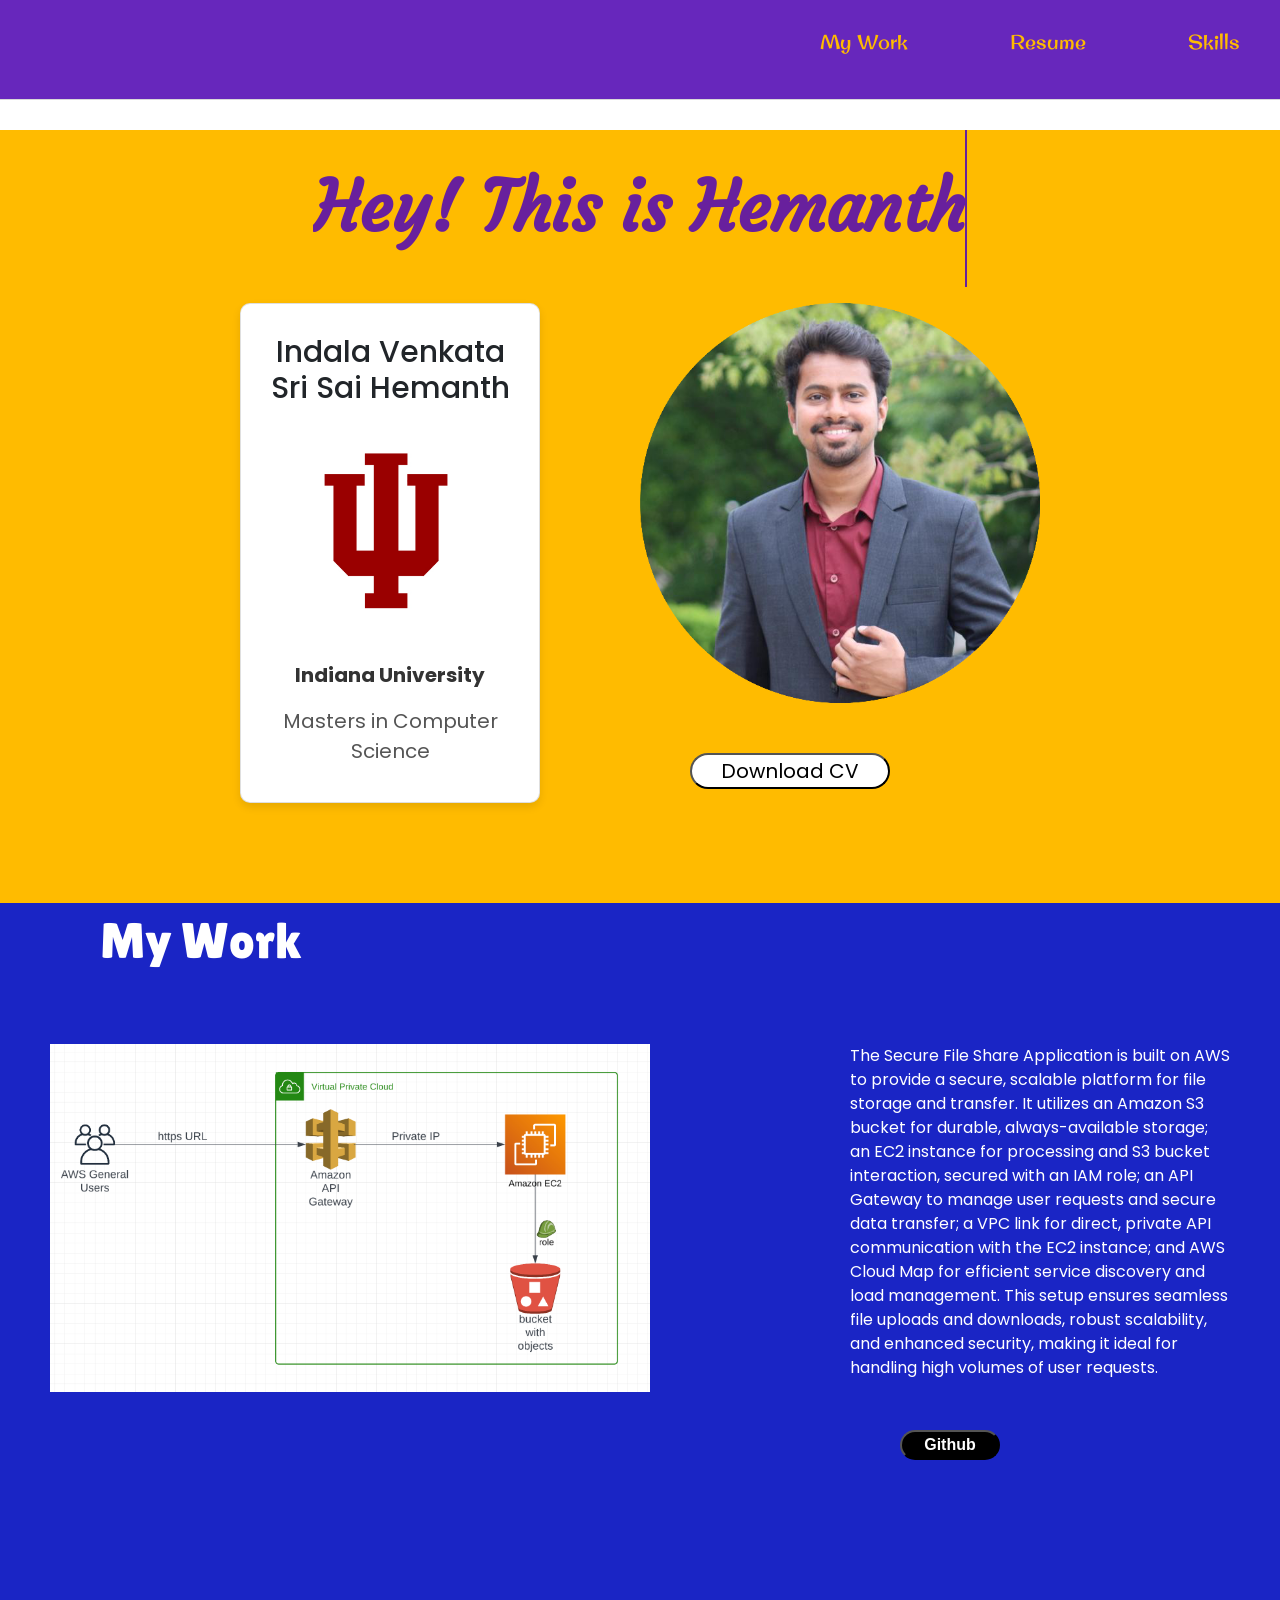
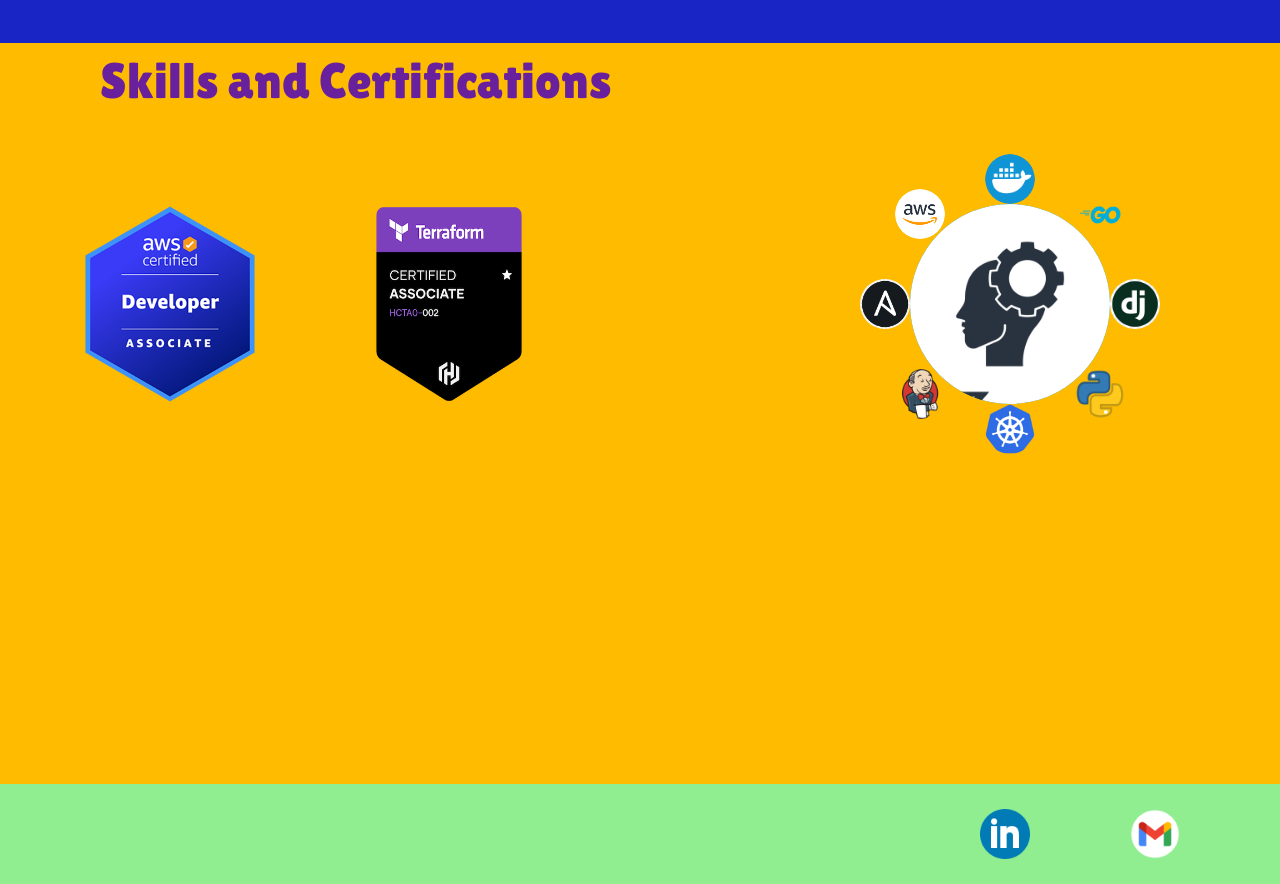
<file: index.html>
<!DOCTYPE html>
<html>
    <head>
        <title>My Portfolio</title>
        <link href="https://stackpath.bootstrapcdn.com/bootstrap/4.1.0/css/bootstrap.min.css" rel="stylesheet">
        <link rel="preconnect" href="https://fonts.googleapis.com">
    <link rel="preconnect" href="https://fonts.gstatic.com" crossorigin>
    <link href="https://fonts.googleapis.com/css2?family=Lilita+One&display=swap" rel="stylesheet">
        <link rel="stylesheet" href="styles/skills.css">
        <link rel="stylesheet" href="styles/projects.css">
<link href="https://fonts.googleapis.com/css2?family=Courgette&family=Lilita+One&family=Shadows+Into+Light&display=swap" rel="stylesheet">
<link href="https://fonts.googleapis.com/css2?family=Courgette&family=Indie+Flower&family=Lilita+One&family=Original+Surfer&family=Shadows+Into+Light&display=swap" rel="stylesheet">
        <style>
            p {
                font-family: "Poppins";
            }
            .skills-heading {
                color: rgba(83, 10, 179, 0.878);
                font-family: "Lilita One";   
                font-weight: 400;
                font-size: 50px;
                padding-left: 100px;
            }
            body {
                padding-top: 130px;
                display: flex;
                flex-direction: column;
            }
            .aboutpage-header {
                background-color: rgba(83, 10, 179, 0.878);
                display: flex;
                flex-direction: row;
                justify-content: space-between;
                position: fixed;
                height: 100px;
                top: 0px;
                left:0px;
                right: 0px;
                border-bottom: rgb(216, 216, 216);
                border-bottom-width: 1px;
                border-bottom-style: solid;
                z-index: 1000;
            }
            .about-page-header-right {
                display: flex;
                flex-direction: row;
                justify-content: space-between;
                align-items: center;
                color: black;
                font-size: 20px;
                width: 500px;
                font-family: "Poppins";
                padding: 40px;
            }
            .social-media {
                display: flex;
                flex-direction: row;
                justify-content: space-between;
                align-items: center;
                width: 300px;
                padding-right: 100px;
            }
            .social-media img {
                width: 50px;
            }
            .aboutpage-main-body {
                background-color: rgb(255, 187, 0);
                flex: 1;
                padding-bottom: 100px;
            }
            .aboutpage-footer {
                display: flex;
                flex-direction: row;
                justify-content: space-between;
                align-items: center;
                background-color: lightgreen;
                height: 100px;

            }
            .Greeting-message {
                display: flex;
                text-align: center;
                font-family: "Poppins";
                font-size: 68.919998px;
                font-weight: 500;
                line-height: 97.03936px;
                color: #000;
                justify-content: center;
            }
            .intro-about-me {
                font-family: "Poppins";
                font-size: 20px;
                display: flex;
                flex-direction: row;
                justify-content: center;
                align-content: center;
                height: 600px;
            }
            .my-info {
                margin-right: 100px;
            }
            .card {
            background: white;
            border-radius: 10px;
            box-shadow: 0 4px 8px rgba(0, 0, 0, 0.1);
            overflow: hidden;
            max-width: 300px;
            text-align: center;
            padding: 20px;
            margin-right: 100px;
            height: 500px;
        }

        .card img {
            border-radius: 50%;
            width: 258px;
            height: 258px;
            object-fit: cover;
            margin-bottom: 15px;
        }

        .card h2 {
            font-size: 1.5em;
            margin: 10px 0;
        }

        .card p {
            color: #555;
        }

        .card .college-logo {
            width: 250px;
            height: 250px;
            object-fit: cover;
            margin-bottom: 15px;
        }

        .card .college-name {
            font-weight: bold;
            color: #333;
        }


        .about-page-header-right p {
            color: #000;
        }

        .Resume {
            width: 200px;
            margin: 50px;
        }
        .Resume button {
            width: 200px;
            border-radius: 30px;
            background-color: white;
            color: #000;
        }

        .Resume button:hover {
            background-color: black;
            color: white;
        }
        .Interests {
            background-color: hsla(236.14,76.68%,43.73%,1);
            color: white;
            height: 740px;
        }

        .hello-text {
            color: rgba(83, 10, 179, 0.878);
            font-family: Courgette;
            padding-top: 30px;
            padding-bottom: 30px;
            display: inline-block;
            overflow: hidden;
            white-space: nowrap;
            border-right: 2px solid;
            animation: typing 4s steps(40, end), blink-caret 0.75s step-end 4s;
        }

        @keyframes typing {
            from { width: 0; }
            to { width: 100%; }
        }

        @keyframes blink-caret {
            from, to { border-color: transparent; }
            50% { border-color: black; }
        }

        </style>
        <link rel="preconnect" href="https://fonts.googleapis.com">
        <link rel="preconnect" href="https://fonts.gstatic.com" crossorigin>
        <link href="https://fonts.googleapis.com/css2?family=Poppins:wght@500&display=swap" rel="stylesheet">
    </head>
    <body>
        <div class="aboutpage-header">
            <div>

            </div>
            <div class="about-page-header-right">
                <div>
                    <a href="#mywork">
                        <p style="
                            color: rgb(255, 187, 0);
                            font-family: 'Original Surfer';
                            ">My Work</p>
                    </a>
                </div>
                <div>
                    <a href="./pdfs/myResume.pdf">
                        <p style="
                        color: rgb(255, 187, 0);
                        font-family: 'Original Surfer';
                        ">Resume</p>
                    </a>
                </div>
                <div>
                    <a href="#target-skills">
                        <p style="
                        color: rgb(255, 187, 0);
                        font-family: 'Original Surfer';
                        font-weight: 400;
                        font-style: normal;
                        ">Skills</p>
                    </a>
                </div>
                
            </div>
        </div>
        <div class="aboutpage-main-body">
            <div>
                <div class="Greeting-message">
                    <p class="hello-text" ><strong>Hey! This is Hemanth</strong></p>
                </div>
                <div class="intro-about-me">
                    <div class="card">
                        <h2>Indala Venkata Sri Sai Hemanth</h2>
                        <img class="college-logo" src="channel-pictures/iu-trident-promo.jpg" alt="College Logo">
                        <p class="college-name">Indiana University</p>
                        <p>Masters in Computer Science</p>
                    </div>
                    <div>
                        <img style="
                    width: 400px;
                    height: 400px;
                    " src="channel-pictures/myfoto.png" alt="">
                    <div class="Resume">
                        <button onclick="window.open('./pdfs/myResume.pdf')" >Download CV</button>
                    </div>
                    
                    </div>
                      
                         
                </div>
                <div class="Interests">
                    <p style="
                        color: white;
                        font-family: 'Lilita One';   
                        font-weight: 400;
                        font-size: 50px;
                        padding-left: 100px;
                        "
                        id="mywork"
                        >My Work</p>
                    <div class="projects">
                        <div class="project-photo">
                            <img src="channel-pictures/Screenshot 2024-06-22 at 3.27.17 PM.png" alt="">
                        </div>
                        <div class="project-description">
                            <p>
                                The Secure File Share Application is built on AWS to provide a secure, scalable platform for file storage and transfer. It utilizes an Amazon S3 bucket for durable, always-available storage; an EC2 instance for processing and S3 bucket interaction, secured with an IAM role; an API Gateway to manage user requests and secure data transfer; a VPC link for direct, private API communication with the EC2 instance; and AWS Cloud Map for efficient service discovery and load management. This setup ensures seamless file uploads and downloads, robust scalability, and enhanced security, making it ideal for handling high volumes of user requests.
                            </p>
                            <div class="Github">
                                <button onclick="window.open('https://github.com/hemanth0914/securefileshare')">
                                    <strong>Github</strong>
                                </button>
                            </div>
                        </div>

                    </div>
                </div>
                <p class="skills-heading" id="target-skills">Skills and Certifications</p>
                <div class="Skills">
                    <div class="certifications">
                            <img src="channel-pictures/cert1.png" alt="">
                            <img style="
                                width: 350px;
                            " src="channel-pictures/cert2.png" alt="">
                        </div>
                    <div class="container">
                        <div class="row">
                            <div class="parent">
                                <div class="circle" id="sample-text">
                                    <img src="channel-pictures/skills-icon-logo-illustration-skills-symbol-template-for-graphic-and-web-design-collection-free-vector.jpg" alt="">
                                </div>
                                <div class="image-holder">
                                    <img data-text="AWS" src="channel-pictures/AWS-Logo-PNG-File.png" alt="">
                                    <img data-text="B" src="channel-pictures/docker-icon-2048x2048-5mc7mvtn.png" alt="">
                                    <img data-text="C" src="channel-pictures/Go-Logo_Blue.png" alt="">
                                    <img data-text="D" src="channel-pictures/kisspng-django-web-development-web-framework-python-softwa-django-5b45d913c5b252.5696191815313042118098.jpg" alt="">
                                    <img data-text="E" src="channel-pictures/267_Python-512.webp" alt="">
                                    <img data-text="F" src="channel-pictures/Kubernetes_logo_without_workmark.svg.png" alt="">
                                    <img data-text="G" src="channel-pictures/jenkins_logo_icon_170552.png" alt="">
                                    <img data-text="H" src="channel-pictures/png-transparent-ansible-g2-technology-group-red-hat-organization-computer-software-magic-circle-miscellaneous-angle-company-thumbnail.png" alt="">
                                </div>
                            </div>
                        </div>
                    </div>
                    <script>
                        var images = document.getElementsByTagName('img');
                        var sampleText = document.getElementById('sample-text');
                        // for (var i = 0; i < images.length; i++) {
                        //     images[i].addEventListener("mouseover", updateName);
                        // }
                
                        // function updateName() {
                        //     sampleText.innerHTML = this.getAttribute('data-text');
                        // }
                    </script>
                </div>
                
            </div>
            
        </div>
        <div class="aboutpage-footer">
            <div>

            </div>
            <div class="social-media">
                <a href="https://www.linkedin.com/in/srisaihemanth/" target="_blank">
                    <img style="
                        width: 50px;
                        " src="channel-pictures/circle-linkedin-512.webp" alt="">
                </a>    
                <a href="mailto:vindala@iu.edu" target="_blank">
                    <img style="
                        width: 50px;
                        " src="channel-pictures/gmail-icon-free-png.webp" alt="">
                </a>
                </div>
                


            </div>
        </div>
    </body>
</html>
</file>
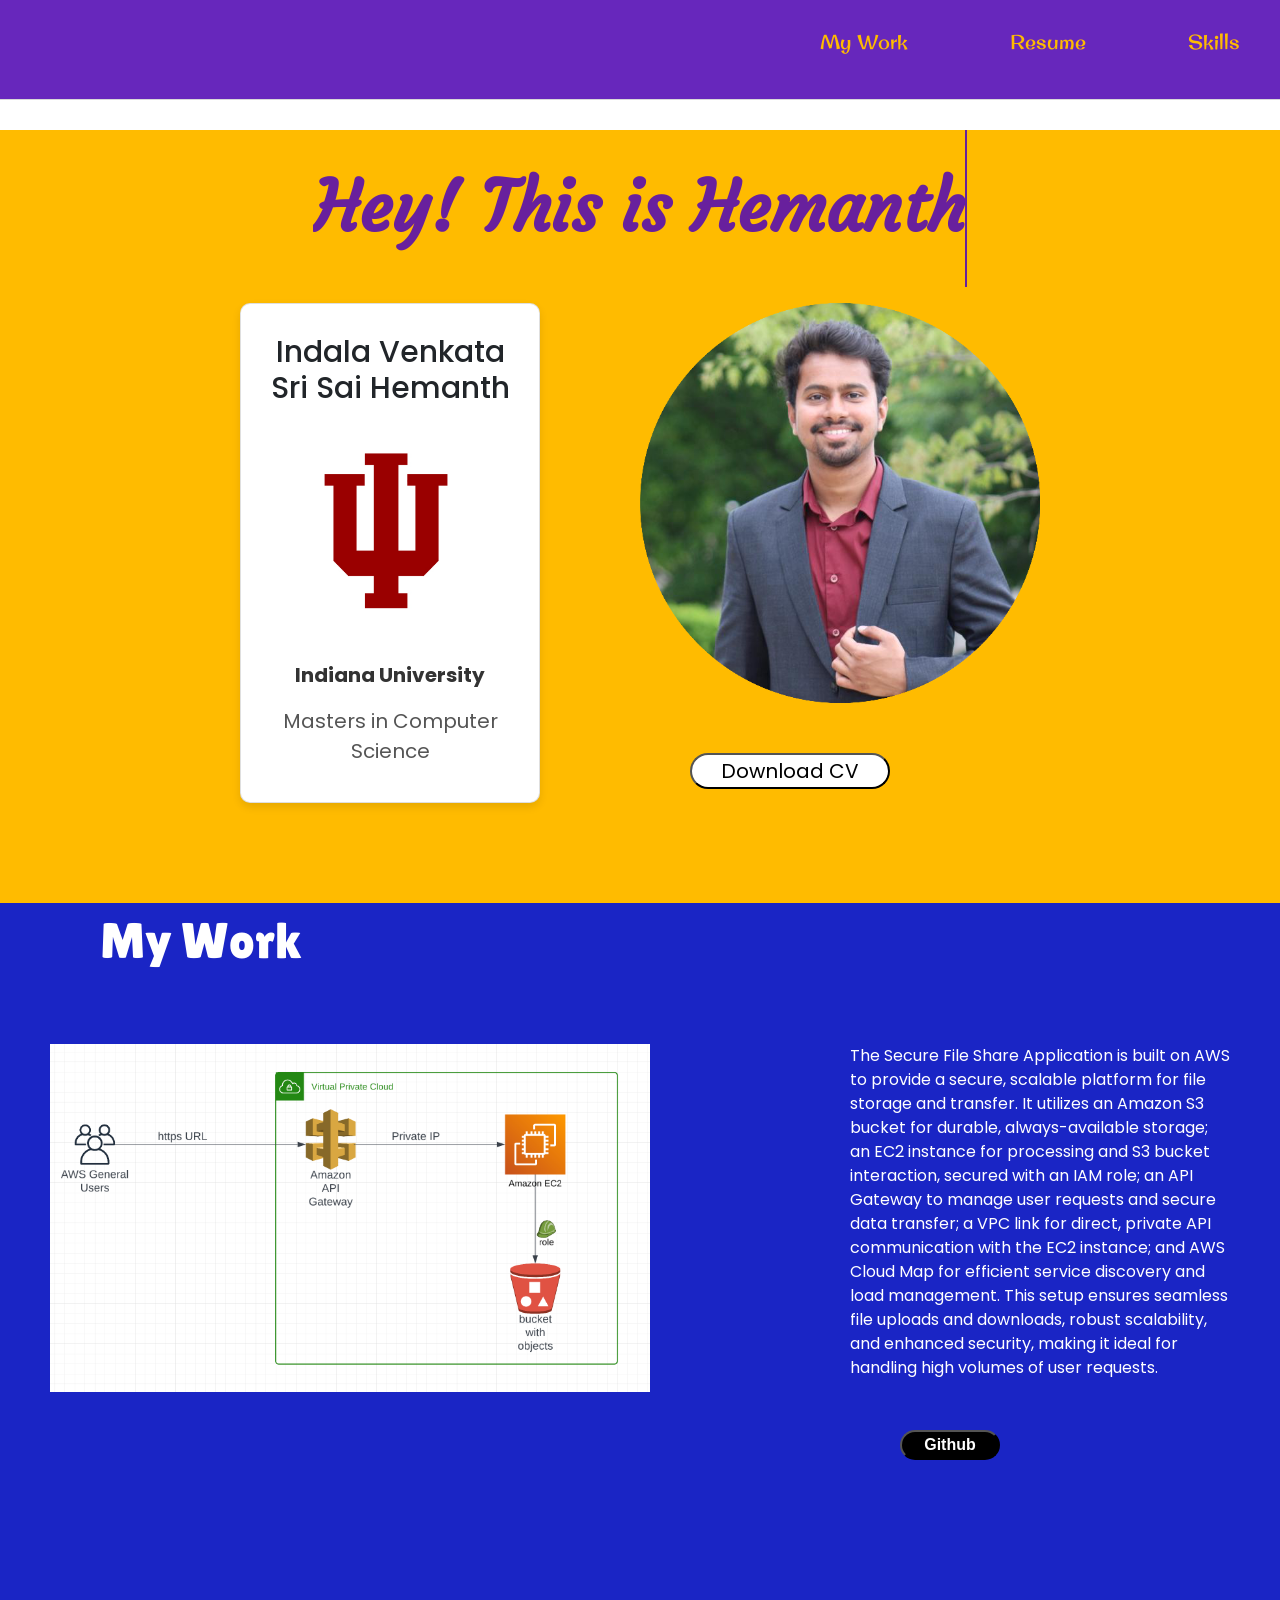
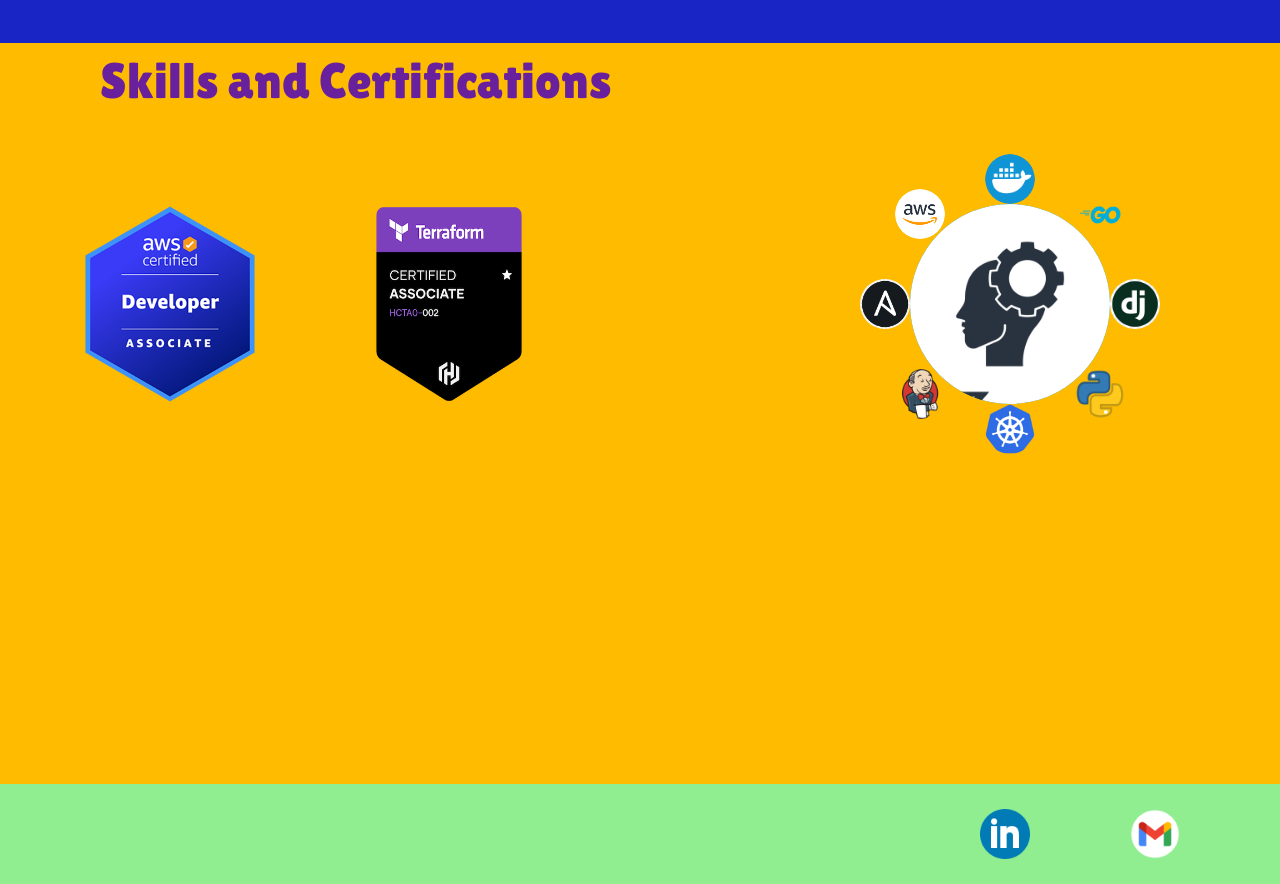
<file: resume.html>
<!DOCTYPE html>
<html>
    <head>
        <title>My Portfolio</title>
        <link href="https://stackpath.bootstrapcdn.com/bootstrap/4.1.0/css/bootstrap.min.css" rel="stylesheet">
        <link rel="preconnect" href="https://fonts.googleapis.com">
    <link rel="preconnect" href="https://fonts.gstatic.com" crossorigin>
    <link href="https://fonts.googleapis.com/css2?family=Lilita+One&display=swap" rel="stylesheet">
        <link rel="stylesheet" href="styles/skills.css">
        <link rel="stylesheet" href="styles/projects.css">
<link href="https://fonts.googleapis.com/css2?family=Courgette&family=Lilita+One&family=Shadows+Into+Light&display=swap" rel="stylesheet">
<link href="https://fonts.googleapis.com/css2?family=Courgette&family=Indie+Flower&family=Lilita+One&family=Original+Surfer&family=Shadows+Into+Light&display=swap" rel="stylesheet">
        <style>
            p {
                font-family: "Poppins";
            }
            .skills-heading {
                color: rgba(83, 10, 179, 0.878);
                font-family: "Lilita One";   
                font-weight: 400;
                font-size: 50px;
                padding-left: 100px;
            }
            body {
                padding-top: 130px;
                display: flex;
                flex-direction: column;
            }
            .aboutpage-header {
                background-color: rgba(83, 10, 179, 0.878);
                display: flex;
                flex-direction: row;
                justify-content: space-between;
                position: fixed;
                height: 100px;
                top: 0px;
                left:0px;
                right: 0px;
                border-bottom: rgb(216, 216, 216);
                border-bottom-width: 1px;
                border-bottom-style: solid;
                z-index: 1000;
            }
            .about-page-header-right {
                display: flex;
                flex-direction: row;
                justify-content: space-between;
                align-items: center;
                color: black;
                font-size: 20px;
                width: 500px;
                font-family: "Poppins";
                padding: 40px;
            }
            .social-media {
                display: flex;
                flex-direction: row;
                justify-content: space-between;
                align-items: center;
                width: 300px;
                padding-right: 100px;
            }
            .social-media img {
                width: 50px;
            }
            .aboutpage-main-body {
                background-color: rgb(255, 187, 0);
                flex: 1;
                padding-bottom: 100px;
            }
            .aboutpage-footer {
                display: flex;
                flex-direction: row;
                justify-content: space-between;
                align-items: center;
                background-color: lightgreen;
                height: 100px;

            }
            .Greeting-message {
                display: flex;
                text-align: center;
                font-family: "Poppins";
                font-size: 68.919998px;
                font-weight: 500;
                line-height: 97.03936px;
                color: #000;
                justify-content: center;
            }
            .intro-about-me {
                font-family: "Poppins";
                font-size: 20px;
                display: flex;
                flex-direction: row;
                justify-content: center;
                align-content: center;
                height: 600px;
            }
            .my-info {
                margin-right: 100px;
            }
            .card {
            background: white;
            border-radius: 10px;
            box-shadow: 0 4px 8px rgba(0, 0, 0, 0.1);
            overflow: hidden;
            max-width: 300px;
            text-align: center;
            padding: 20px;
            margin-right: 100px;
            height: 500px;
        }

        .card img {
            border-radius: 50%;
            width: 258px;
            height: 258px;
            object-fit: cover;
            margin-bottom: 15px;
        }

        .card h2 {
            font-size: 1.5em;
            margin: 10px 0;
        }

        .card p {
            color: #555;
        }

        .card .college-logo {
            width: 250px;
            height: 250px;
            object-fit: cover;
            margin-bottom: 15px;
        }

        .card .college-name {
            font-weight: bold;
            color: #333;
        }


        .about-page-header-right p {
            color: #000;
        }

        .Resume {
            width: 200px;
            margin: 50px;
        }
        .Resume button {
            width: 200px;
            border-radius: 30px;
            background-color: white;
            color: #000;
        }

        .Resume button:hover {
            background-color: black;
            color: white;
        }
        .Interests {
            background-color: hsla(236.14,76.68%,43.73%,1);
            color: white;
            height: 740px;
        }

        .hello-text {
            color: rgba(83, 10, 179, 0.878);
            font-family: Courgette;
            padding-top: 30px;
            padding-bottom: 30px;
            display: inline-block;
            overflow: hidden;
            white-space: nowrap;
            border-right: 2px solid;
            animation: typing 4s steps(40, end), blink-caret 0.75s step-end 4s;
        }

        @keyframes typing {
            from { width: 0; }
            to { width: 100%; }
        }

        @keyframes blink-caret {
            from, to { border-color: transparent; }
            50% { border-color: black; }
        }

        </style>
        <link rel="preconnect" href="https://fonts.googleapis.com">
        <link rel="preconnect" href="https://fonts.gstatic.com" crossorigin>
        <link href="https://fonts.googleapis.com/css2?family=Poppins:wght@500&display=swap" rel="stylesheet">
    </head>
    <body>
        <div class="aboutpage-header">
            <div>

            </div>
            <div class="about-page-header-right">
                <div>
                    <a href="#MyWork">
                        <p style="
                            color: rgb(255, 187, 0);
                            font-family: 'Original Surfer';
                            ">My Work</p>
                    </a>
                </div>
                <div>
                    <a href="./pdfs/myResume.pdf">
                        <p style="
                        color: rgb(255, 187, 0);
                        font-family: 'Original Surfer';
                        ">Resume</p>
                    </a>
                </div>
                <div>
                    <a href="#target-skills">
                        <p style="
                        color: rgb(255, 187, 0);
                        font-family: 'Original Surfer';
                        font-weight: 400;
                        font-style: normal;
                        ">Skills</p>
                    </a>
                </div>
                
            </div>
        </div>
        <div class="aboutpage-main-body">
            <div>
                <div class="Greeting-message">
                    <p class="hello-text" ><strong>Hey! This is Hemanth</strong></p>
                </div>
                <div class="intro-about-me">
                    <div class="card">
                        <h2>Indala Venkata Sri Sai Hemanth</h2>
                        <img class="college-logo" src="channel-pictures/iu-trident-promo.jpg" alt="College Logo">
                        <p class="college-name">Indiana University</p>
                        <p>Masters in Computer Science</p>
                    </div>
                    <div>
                        <img style="
                    width: 400px;
                    height: 400px;
                    " src="channel-pictures/myfoto.png" alt="">
                    <div class="Resume">
                        <button onclick="window.open('./pdfs/myResume.pdf')" >Download CV</button>
                    </div>
                    
                    </div>
                      
                         
                </div>
                <div class="Interests">
                    <p style="
                        color: white;
                        font-family: 'Lilita One';   
                        font-weight: 400;
                        font-size: 50px;
                        padding-left: 100px;
                        ">My Work</p>
                    <div class="projects">
                        <div class="project-photo">
                            <img src="channel-pictures/Screenshot 2024-06-22 at 3.27.17 PM.png" alt="">
                        </div>
                        <div class="project-description">
                            <p>
                                The Secure File Share Application is built on AWS to provide a secure, scalable platform for file storage and transfer. It utilizes an Amazon S3 bucket for durable, always-available storage; an EC2 instance for processing and S3 bucket interaction, secured with an IAM role; an API Gateway to manage user requests and secure data transfer; a VPC link for direct, private API communication with the EC2 instance; and AWS Cloud Map for efficient service discovery and load management. This setup ensures seamless file uploads and downloads, robust scalability, and enhanced security, making it ideal for handling high volumes of user requests.
                            </p>
                            <div class="Github">
                                <button onclick="window.open('https://github.com/hemanth0914/securefileshare')">
                                    <strong>Github</strong>
                                </button>
                            </div>
                        </div>

                    </div>
                </div>
                <p class="skills-heading" id="target-skills">Skills and Certifications</p>
                <div class="Skills">
                    <div class="certifications">
                            <img src="channel-pictures/cert1.png" alt="">
                            <img style="
                                width: 350px;
                            " src="channel-pictures/cert2.png" alt="">
                        </div>
                    <div class="container">
                        <div class="row">
                            <div class="parent">
                                <div class="circle" id="sample-text">
                                    <img src="channel-pictures/skills-icon-logo-illustration-skills-symbol-template-for-graphic-and-web-design-collection-free-vector.jpg" alt="">
                                </div>
                                <div class="image-holder">
                                    <img data-text="AWS" src="channel-pictures/AWS-Logo-PNG-File.png" alt="">
                                    <img data-text="B" src="channel-pictures/docker-icon-2048x2048-5mc7mvtn.png" alt="">
                                    <img data-text="C" src="channel-pictures/Go-Logo_Blue.png" alt="">
                                    <img data-text="D" src="channel-pictures/kisspng-django-web-development-web-framework-python-softwa-django-5b45d913c5b252.5696191815313042118098.jpg" alt="">
                                    <img data-text="E" src="channel-pictures/267_Python-512.webp" alt="">
                                    <img data-text="F" src="channel-pictures/Kubernetes_logo_without_workmark.svg.png" alt="">
                                    <img data-text="G" src="channel-pictures/jenkins_logo_icon_170552.png" alt="">
                                    <img data-text="H" src="channel-pictures/png-transparent-ansible-g2-technology-group-red-hat-organization-computer-software-magic-circle-miscellaneous-angle-company-thumbnail.png" alt="">
                                </div>
                            </div>
                        </div>
                    </div>
                    <script>
                        var images = document.getElementsByTagName('img');
                        var sampleText = document.getElementById('sample-text');
                        // for (var i = 0; i < images.length; i++) {
                        //     images[i].addEventListener("mouseover", updateName);
                        // }
                
                        // function updateName() {
                        //     sampleText.innerHTML = this.getAttribute('data-text');
                        // }
                    </script>
                </div>
                
            </div>
            
        </div>
        <div class="aboutpage-footer">
            <div>

            </div>
            <div class="social-media">
                <a href="https://www.linkedin.com/in/srisaihemanth/" target="_blank">
                    <img style="
                        width: 50px;
                        " src="channel-pictures/circle-linkedin-512.webp" alt="">
                </a>    
                <a href="mailto:vindala@iu.edu" target="_blank">
                    <img style="
                        width: 50px;
                        " src="channel-pictures/gmail-icon-free-png.webp" alt="">
                </a>
                </div>
                


            </div>
        </div>
    </body>
</html>
</file>
<file: styles/skills.css>
.parent {
    position: relative;
}

.circle {
    width: 200px;
    height: 200px;
    border-radius: 50%;
    background-color: teal;
    display: flex;
    justify-content: center;
    align-items: center;
    color: white;
    font-size: 20px;
}

* {
    box-sizing: border-box;
}

.image-holder {
    position: absolute;
    top: 0;
    bottom: 0;
    left: 0;
    right: 0;
    animation-name: rotate;
    animation-duration: 5s;
    animation-iteration-count: infinite;
    animation-timing-function: linear;
    animation-fill-mode: forwards;
}

.image-holder:hover {
    animation-play-state: paused;
}

.image-holder img {
    position: absolute;
    width: 50px;
    height: 50px;
    border-radius: 25px;
}

.image-holder img:nth-child(1) {
    top: -15px;
    left: -15px;
}

.image-holder img:nth-child(3) {
    top: -15px;
    right: -15px;
}

.image-holder img:nth-child(5) {
    bottom: -15px;
    right: -15px;
}

.image-holder img:nth-child(7) {
    bottom: -15px;
    left: -15px;
}

.image-holder img:nth-child(2) {
    top: -50px;
    left: 50%;
    transform: translateX(-50%);
}

.image-holder img:nth-child(4) {
    top: 50%;
    right: -50px;
    transform: translateY(-50%);
}

.image-holder img:nth-child(6) {
    bottom: -50px;
    left: 50%;
    transform: translateX(-50%);
}

.image-holder img:nth-child(8) {
    top: 50%;
    left: -50px;
    transform: translateY(-50%);
}

@keyframes rotate {
    0% {
        transform: rotate(0deg);
    }
    100% {
        transform: rotate(360deg);
    }
}

.circle img {
    height: 200px;
    width: 200px;
    border-radius: 100px;
}

.Skills {
    display: flex;
    flex-direction: row;
    padding: 70px;
    height: 550px;
}

.certifications {
    flex: 1;
}

.container {
    width: 300px;
}

.certifications img {
    height: 200px;
}
.row {
    width: 300px;
}
</file>
<file: styles/projects.css>
.projects {
    display: flex;
    flex-direction: row;
}

.project-photo {
    width: 800px;
}
.project-photo img {
    width: 700px;
    padding: 50px;
}

.project-description {
    flex: 1;
    padding: 50px;
}

.Github {
    width: 200px;
    margin: 50px;
}
.Github button {
    width: 100px;
    border-radius: 20px;
    background-color: black;
    color: white;
}

.Github button:hover {
    background-color: white;
    color: black;
}
</file>
